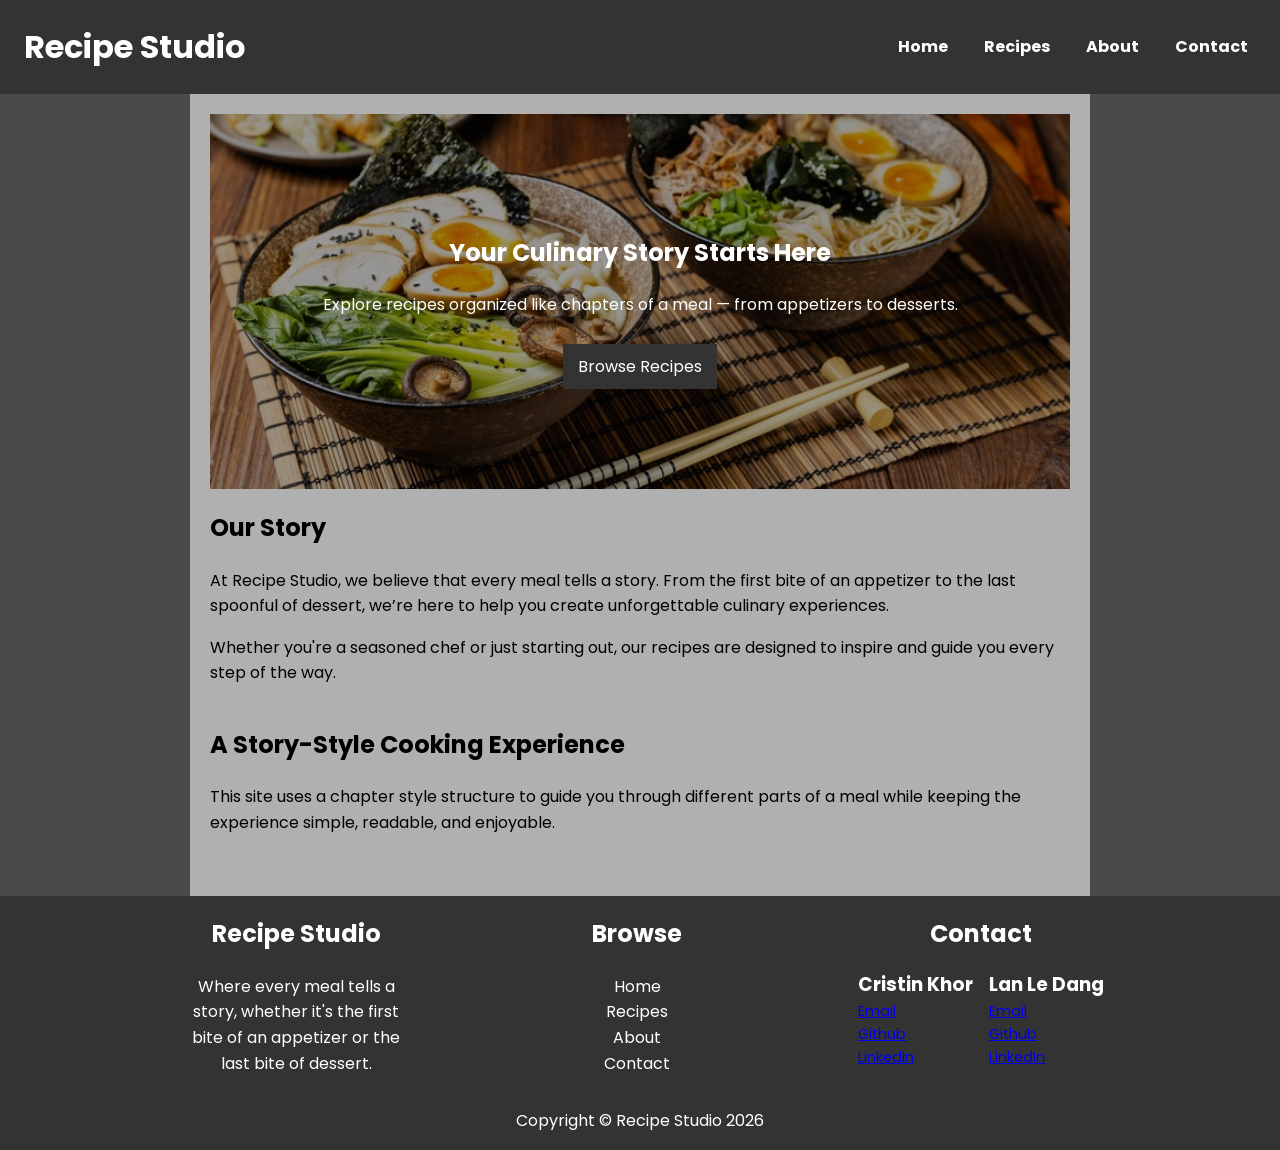
<file: index.html>
<!DOCTYPE html>
<html lang="en">
  <head>
    <meta charset="UTF-8" />
    <meta name="viewport" content="width=device-width, initial-scale=1.0" />
    <title>Recipe Studio</title>

    <link rel="stylesheet" href="css/styles.css" />
    <link rel="stylesheet" href="css/animations.css" />
    <link
      href="https://fonts.googleapis.com/css2?family=Poppins:wght@300;400;500;600;700&display=swap"
      rel="stylesheet"
    />
  </head>

  <body>
    <header>
      <h1>Recipe Studio</h1>

      <nav>
        <ul>
          <li><a href="index.html">Home</a></li>
          <li><a href="recipes.html">Recipes</a></li>
          <li><a href="about.html">About</a></li>
          <li><a href="contact.html">Contact</a></li>
        </ul>
      </nav>
    </header>

    <main>
      <!-- hero Section -->
      <section class="hero">
        <h2>Your Culinary Story Starts Here</h2>
        <p>
          Explore recipes organized like chapters of a meal — from appetizers to
          desserts.
        </p>
        <a class="button" href="recipes.html">Browse Recipes</a>
      </section>

      <!-- story Section -->
      <section class="story-section">
        <h2>Our Story</h2>
        <p>
          At Recipe Studio, we believe that every meal tells a story. From the
          first bite of an appetizer to the last spoonful of dessert, we’re here
          to help you create unforgettable culinary experiences.
        </p>
        <p>
          Whether you're a seasoned chef or just starting out, our recipes are
          designed to inspire and guide you every step of the way.
        </p>
      </section>

      <section class="story-section">
        <h2>A Story-Style Cooking Experience</h2>
        <p>
          This site uses a chapter style structure to guide you through
          different parts of a meal while keeping the experience simple,
          readable, and enjoyable.
        </p>
      </section>
    </main>

    <footer>
      <div id="footer-sections-wrapper">
        <section id="footer-description-section">
          <h2>Recipe Studio</h2>
          <p>
            Where every meal tells a story, whether it's the first bite of an
            appetizer or the last bite of dessert.
          </p>
        </section>

        <section id="footer-browse-section">
          <h2>Browse</h2>
          <ul>
            <li><a href="index.html">Home</a></li>
            <li><a href="recipes.html">Recipes</a></li>
            <li><a href="about.html">About</a></li>
            <li><a href="contact.html">Contact</a></li>
          </ul>
        </section>

        <div id="footer-mobile-view-upper-section-wrapper">
          <section id="footer-description-section-mobile-view">
            <h2>Recipe Studio</h2>
            <p>
              Where every meal tells a story, whether it's the first bite of an
              appetizer or the last bite of dessert.
            </p>
          </section>

          <section id="footer-browse-section-mobile-view">
            <h2>Browse</h2>
            <ul>
              <li><a href="index.html">Home</a></li>
              <li><a href="recipes.html">Recipes</a></li>
              <li><a href="about.html">About</a></li>
              <li><a href="contact.html">Contact</a></li>
            </ul>
          </section>
        </div>

        <section id="footer-contact-section">
          <h2>Contact</h2>

          <div class="contact-info-wrapper">
            <div class="member-contact-info">
              <h3>Cristin Khor</h3>
              <ul>
                <li>
                  <a href="mailto:khorcristin3@gmail.com">Email</a>
                </li>
                <li>
                  <a href="https://github.com/CristinKhor" target="_blank"
                    >Github</a
                  >
                </li>
                <li>
                  <a
                    href="https://www.linkedin.com/in/cristin-khor-254255178/"
                    target="_blank"
                    >LinkedIn</a
                  >
                </li>
              </ul>
            </div>

            <div class="member-contact-info">
              <h3>Lan Le Dang</h3>
              <ul>
                <li>
                  <a href="mailto:lanledang.office@gmail.com">Email</a>
                </li>
                <li>
                  <a href="https://github.com/LanLeDang" target="_blank"
                    >Github</a
                  >
                </li>
                <li>
                  <a
                    href="https://www.linkedin.com/in/lan-l-b2211235a"
                    target="_blank"
                    >LinkedIn</a
                  >
                </li>
              </ul>
            </div>
          </div>
        </section>
      </div>
      <p>Copyright © Recipe Studio 2026</p>
    </footer>
  </body>
</html>
</file>
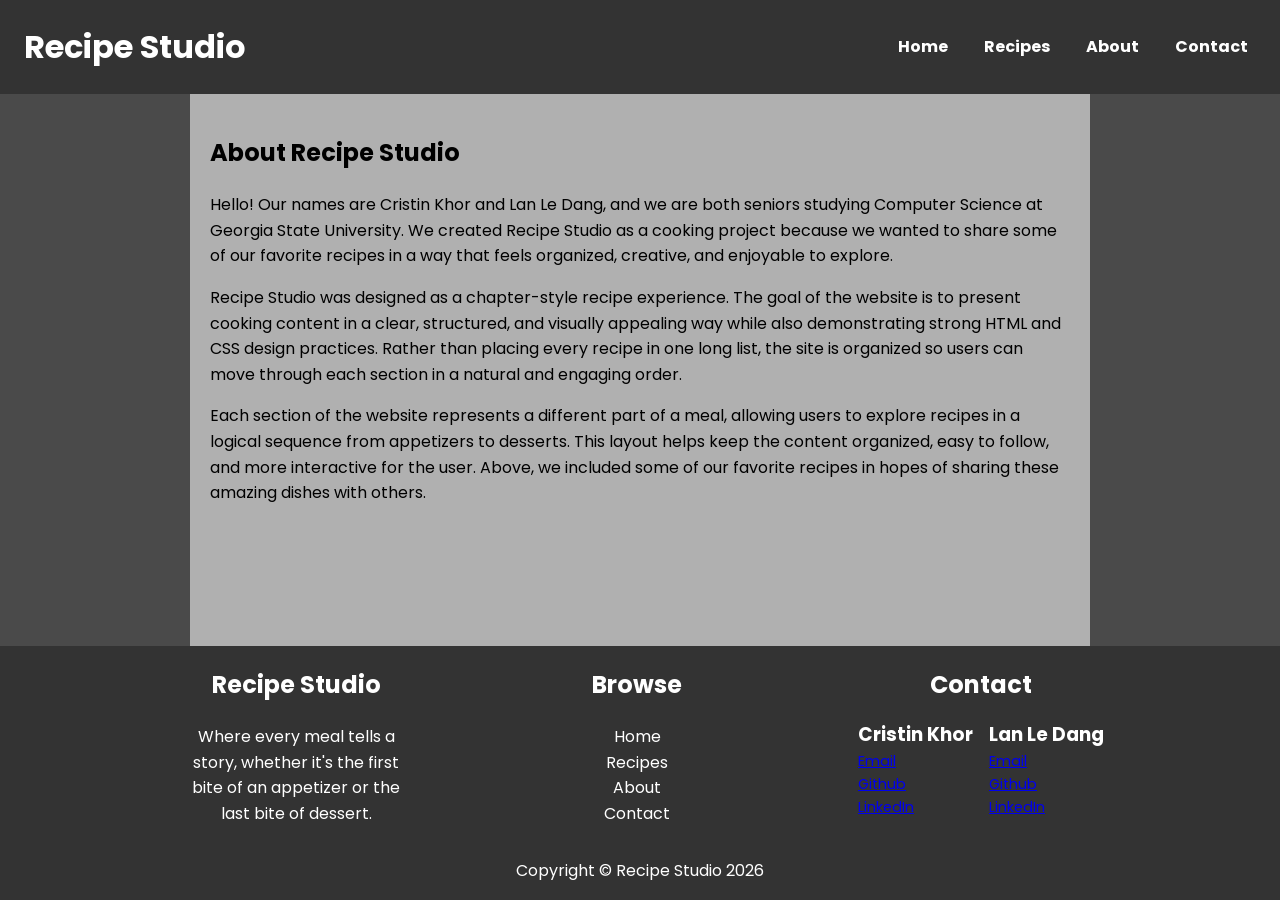
<file: about.html>
<!DOCTYPE html>
<html lang="en">
  <head>
    <meta charset="UTF-8" />
    <meta name="viewport" content="width=device-width, initial-scale=1.0" />
    <title>About | Recipe Studio</title>

    <link rel="stylesheet" href="css/styles.css" />
    <link rel="stylesheet" href="css/animations.css" />
    <link
      href="https://fonts.googleapis.com/css2?family=Poppins:wght@300;400;500;600;700&display=swap"
      rel="stylesheet"
    />
  </head>

  <body>
    <header>
      <h1>Recipe Studio</h1>

      <nav>
        <ul>
          <li><a href="index.html">Home</a></li>
          <li><a href="recipes.html">Recipes</a></li>
          <li><a href="about.html">About</a></li>
          <li><a href="contact.html">Contact</a></li>
        </ul>
      </nav>
    </header>

    <main>
      <section>
        <h2>About Recipe Studio</h2>

        <p>
          Hello! Our names are Cristin Khor and Lan Le Dang, and we are both
          seniors studying Computer Science at Georgia State University. We
          created Recipe Studio as a cooking project because we wanted to share
          some of our favorite recipes in a way that feels organized, creative,
          and enjoyable to explore.
        </p>

        <p>
          Recipe Studio was designed as a chapter-style recipe experience. The
          goal of the website is to present cooking content in a clear,
          structured, and visually appealing way while also demonstrating strong
          HTML and CSS design practices. Rather than placing every recipe in one
          long list, the site is organized so users can move through each
          section in a natural and engaging order.
        </p>

        <p>
          Each section of the website represents a different part of a meal,
          allowing users to explore recipes in a logical sequence from
          appetizers to desserts. This layout helps keep the content organized,
          easy to follow, and more interactive for the user. Above, we included
          some of our favorite recipes in hopes of sharing these amazing dishes
          with others.
        </p>
      </section>
    </main>

    <footer>
      <div id="footer-sections-wrapper">
        <section id="footer-description-section">
          <h2>Recipe Studio</h2>
          <p>
            Where every meal tells a story, whether it's the first bite of an
            appetizer or the last bite of dessert.
          </p>
        </section>

        <section id="footer-browse-section">
          <h2>Browse</h2>
          <ul>
            <li><a href="index.html">Home</a></li>
            <li><a href="recipes.html">Recipes</a></li>
            <li><a href="about.html">About</a></li>
            <li><a href="contact.html">Contact</a></li>
          </ul>
        </section>

        <div id="footer-mobile-view-upper-section-wrapper">
          <section id="footer-description-section-mobile-view">
            <h2>Recipe Studio</h2>
            <p>
              Where every meal tells a story, whether it's the first bite of an
              appetizer or the last bite of dessert.
            </p>
          </section>

          <section id="footer-browse-section-mobile-view">
            <h2>Browse</h2>
            <ul>
              <li><a href="index.html">Home</a></li>
              <li><a href="recipes.html">Recipes</a></li>
              <li><a href="about.html">About</a></li>
              <li><a href="contact.html">Contact</a></li>
            </ul>
          </section>
        </div>

        <section id="footer-contact-section">
          <h2>Contact</h2>

          <div class="contact-info-wrapper">
            <div class="member-contact-info">
              <h3>Cristin Khor</h3>
              <ul>
                <li>
                  <a href="mailto:khorcristin3@gmail.com">Email</a>
                </li>
                <li>
                  <a href="https://github.com/CristinKhor" target="_blank"
                    >Github</a
                  >
                </li>
                <li>
                  <a
                    href="https://www.linkedin.com/in/cristin-khor-254255178/"
                    target="_blank"
                    >LinkedIn</a
                  >
                </li>
              </ul>
            </div>

            <div class="member-contact-info">
              <h3>Lan Le Dang</h3>
              <ul>
                <li>
                  <a href="mailto:lanledang.office@gmail.com">Email</a>
                </li>
                <li>
                  <a href="https://github.com/LanLeDang" target="_blank"
                    >Github</a
                  >
                </li>
                <li>
                  <a
                    href="https://www.linkedin.com/in/lan-l-b2211235a"
                    target="_blank"
                    >LinkedIn</a
                  >
                </li>
              </ul>
            </div>
          </div>
        </section>
      </div>
      <p>Copyright © Recipe Studio 2026</p>
    </footer>
  </body>
</html>
</file>
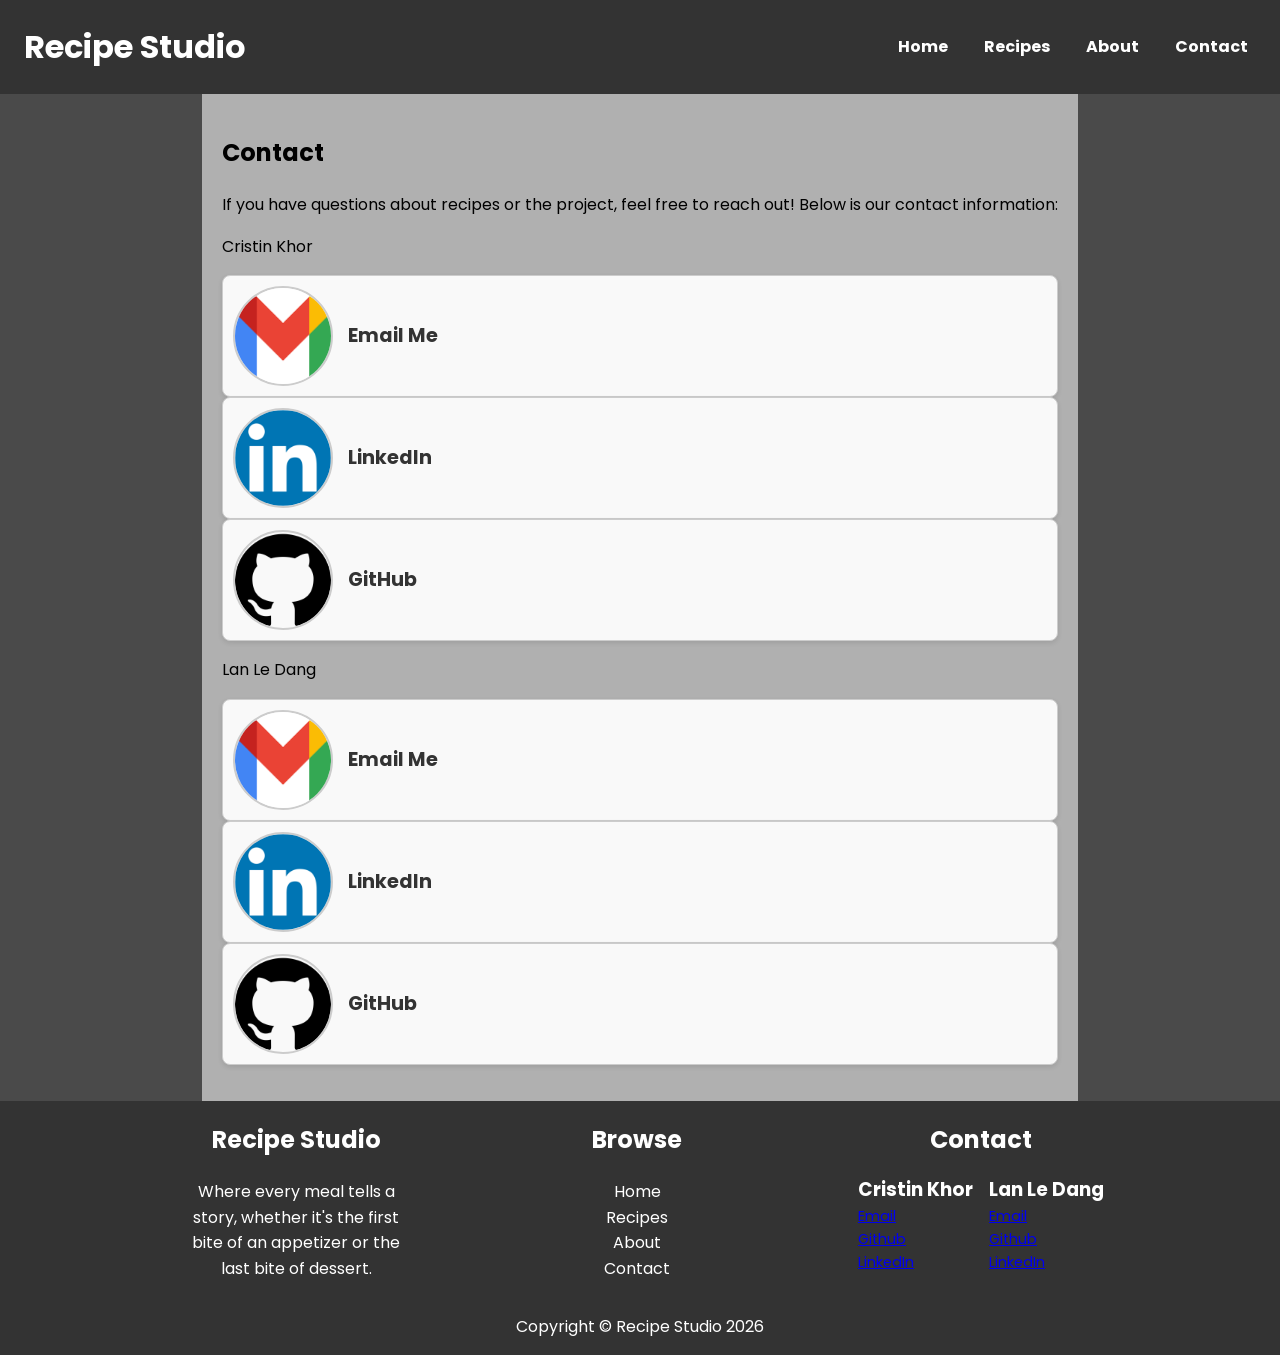
<file: contact.html>
<!DOCTYPE html>
<html lang="en">
  <head>
    <meta charset="UTF-8" />
    <meta name="viewport" content="width=device-width, initial-scale=1.0" />

    <title>Contact | Recipe Studio</title>

    <link rel="stylesheet" href="css/styles.css" />
    <link rel="stylesheet" href="css/animations.css" />
    <link
      href="https://fonts.googleapis.com/css2?family=Poppins:wght@300;400;500;600;700&display=swap"
      rel="stylesheet"
    />
  </head>

  <body>
    <header>
      <h1>Recipe Studio</h1>

      <nav>
        <ul>
          <li><a href="index.html">Home</a></li>
          <li><a href="recipes.html">Recipes</a></li>
          <li><a href="about.html">About</a></li>
          <li><a href="contact.html">Contact</a></li>
        </ul>
      </nav>
    </header>

    <main>
      <h2>Contact</h2>

      <p>
        If you have questions about recipes or the project, feel free to reach
        out! Below is our contact information:
      </p>

      <div id="contact-options">
        <p>Cristin Khor</p>
        <ul>
          <li>
            <div class="contact-options-card">
              <img
                src="./assets/gmaillogo.jpg"
                alt="gmail logo"
                height="100"
                width="100"
              />
              <a class="link" href="mailto:Khorcristin3@gmail.com">Email Me</a>
            </div>
          </li>

          <li>
            <div class="contact-options-card">
              <img
                src="./assets/linkedinlogo.jpg"
                alt="linkedin logo"
                height="100"
                width="100"
              />
              <a
                class="link"
                href="https://www.linkedin.com/in/cristin-khor-254255178/"
                target="_blank"
                >LinkedIn</a
              >
            </div>
          </li>

          <li>
            <div class="contact-options-card">
              <img
                src="./assets/githublogo.jpg"
                alt="github logo"
                height="100"
                width="100"
              />
              <a
                class="link"
                href="https://github.com/CristinKhor"
                target="_blank"
                >GitHub</a
              >
            </div>
          </li>
        </ul>

        <p>Lan Le Dang</p>
        <ul>
          <li>
            <div class="contact-options-card">
              <img
                src="./assets/gmaillogo.jpg"
                alt="gmail logo"
                height="100"
                width="100"
              />
              <a class="link" href="mailto:lanledang.office@gmail.com"
                >Email Me</a
              >
            </div>
          </li>

          <li>
            <div class="contact-options-card">
              <img
                src="./assets/linkedinlogo.jpg"
                alt="linkedin logo"
                height="100"
                width="100"
              />
              <a
                class="link"
                href="https://www.linkedin.com/in/lan-l-b2211235a/"
                target="_blank"
                >LinkedIn</a
              >
            </div>
          </li>

          <li>
            <div class="contact-options-card">
              <img
                src="./assets/githublogo.jpg"
                alt="github logo"
                height="100"
                width="100"
              />
              <a
                class="link"
                href="https://github.com/LanLeDang"
                target="_blank"
                >GitHub</a
              >
            </div>
          </li>
        </ul>
      </div>
    </main>

    <footer>
      <div id="footer-sections-wrapper">
        <section id="footer-description-section">
          <h2>Recipe Studio</h2>
          <p>
            Where every meal tells a story, whether it's the first bite of an
            appetizer or the last bite of dessert.
          </p>
        </section>

        <section id="footer-browse-section">
          <h2>Browse</h2>
          <ul>
            <li><a href="index.html">Home</a></li>
            <li><a href="recipes.html">Recipes</a></li>
            <li><a href="about.html">About</a></li>
            <li><a href="contact.html">Contact</a></li>
          </ul>
        </section>

        <div id="footer-mobile-view-upper-section-wrapper">
          <section id="footer-description-section-mobile-view">
            <h2>Recipe Studio</h2>
            <p>
              Where every meal tells a story, whether it's the first bite of an
              appetizer or the last bite of dessert.
            </p>
          </section>

          <section id="footer-browse-section-mobile-view">
            <h2>Browse</h2>
            <ul>
              <li><a href="index.html">Home</a></li>
              <li><a href="recipes.html">Recipes</a></li>
              <li><a href="about.html">About</a></li>
              <li><a href="contact.html">Contact</a></li>
            </ul>
          </section>
        </div>

        <section id="footer-contact-section">
          <h2>Contact</h2>

          <div class="contact-info-wrapper">
            <div class="member-contact-info">
              <h3>Cristin Khor</h3>
              <ul>
                <li>
                  <a href="mailto:khorcristin3@gmail.com">Email</a>
                </li>
                <li>
                  <a href="https://github.com/CristinKhor" target="_blank"
                    >Github</a
                  >
                </li>
                <li>
                  <a
                    href="https://www.linkedin.com/in/cristin-khor-254255178/"
                    target="_blank"
                    >LinkedIn</a
                  >
                </li>
              </ul>
            </div>

            <div class="member-contact-info">
              <h3>Lan Le Dang</h3>
              <ul>
                <li>
                  <a href="mailto:lanledang.office@gmail.com">Email</a>
                </li>
                <li>
                  <a href="https://github.com/LanLeDang" target="_blank"
                    >Github</a
                  >
                </li>
                <li>
                  <a
                    href="https://www.linkedin.com/in/lan-l-b2211235a"
                    target="_blank"
                    >LinkedIn</a
                  >
                </li>
              </ul>
            </div>
          </div>
        </section>
      </div>
      <p>Copyright © Recipe Studio 2026</p>
    </footer>
  </body>
</html>
</file>
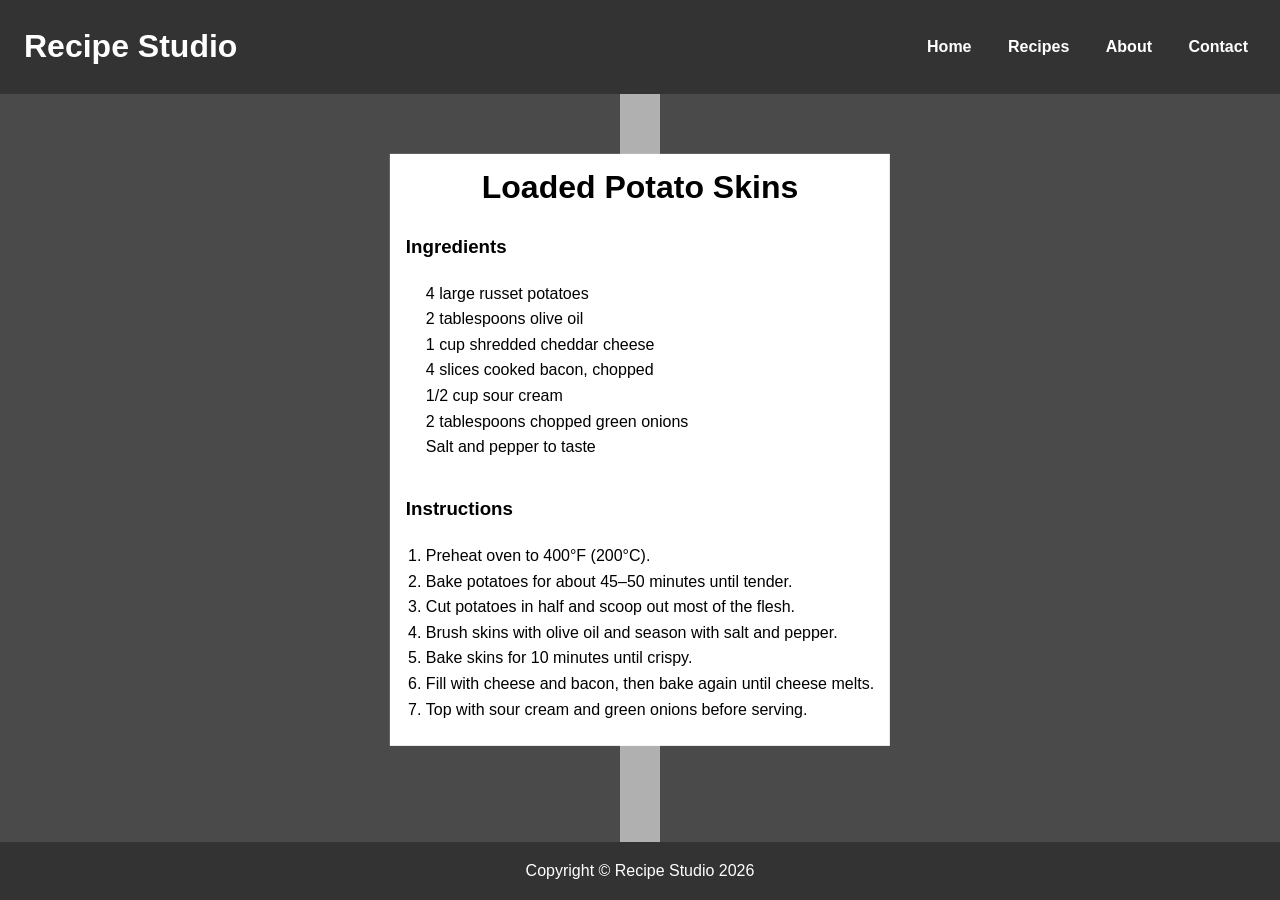
<file: recipe-detail.html>
<!DOCTYPE html>
<html lang="en">
<head>
    <meta charset="UTF-8">
    <meta name="viewport" content="width=device-width, initial-scale=1.0">
    <title>Recipe | Recipe Studio</title>

    <link rel="stylesheet" href="css/styles.css">
    <link rel="stylesheet" href="css/animations.css">
</head>

<body>

<header>
    <h1>Recipe Studio</h1>

    <nav>
        <ul>
            <li><a href="index.html">Home</a></li>
            <li><a href="recipes.html">Recipes</a></li>
            <li><a href="about.html">About</a></li>
            <li><a href="contact.html">Contact</a></li>
        </ul>
    </nav>
</header>

<main>

<article class="recipe">

<h2>Loaded Potato Skins</h2>

<section class="ingredients">

<h3>Ingredients</h3>

<ul>
<li>4 large russet potatoes</li>
<li>2 tablespoons olive oil</li>
<li>1 cup shredded cheddar cheese</li>
<li>4 slices cooked bacon, chopped</li>
<li>1/2 cup sour cream</li>
<li>2 tablespoons chopped green onions</li>
<li>Salt and pepper to taste</li>
</ul>

</section>

<section class="instructions">

<h3>Instructions</h3>

<ol>
<li>Preheat oven to 400°F (200°C).</li>
<li>Bake potatoes for about 45–50 minutes until tender.</li>
<li>Cut potatoes in half and scoop out most of the flesh.</li>
<li>Brush skins with olive oil and season with salt and pepper.</li>
<li>Bake skins for 10 minutes until crispy.</li>
<li>Fill with cheese and bacon, then bake again until cheese melts.</li>
<li>Top with sour cream and green onions before serving.</li>
</ol>

</section>

</article>


</main>

<footer>
    <p>Copyright © Recipe Studio 2026</p>
</footer>

</body>
</html>
</file>
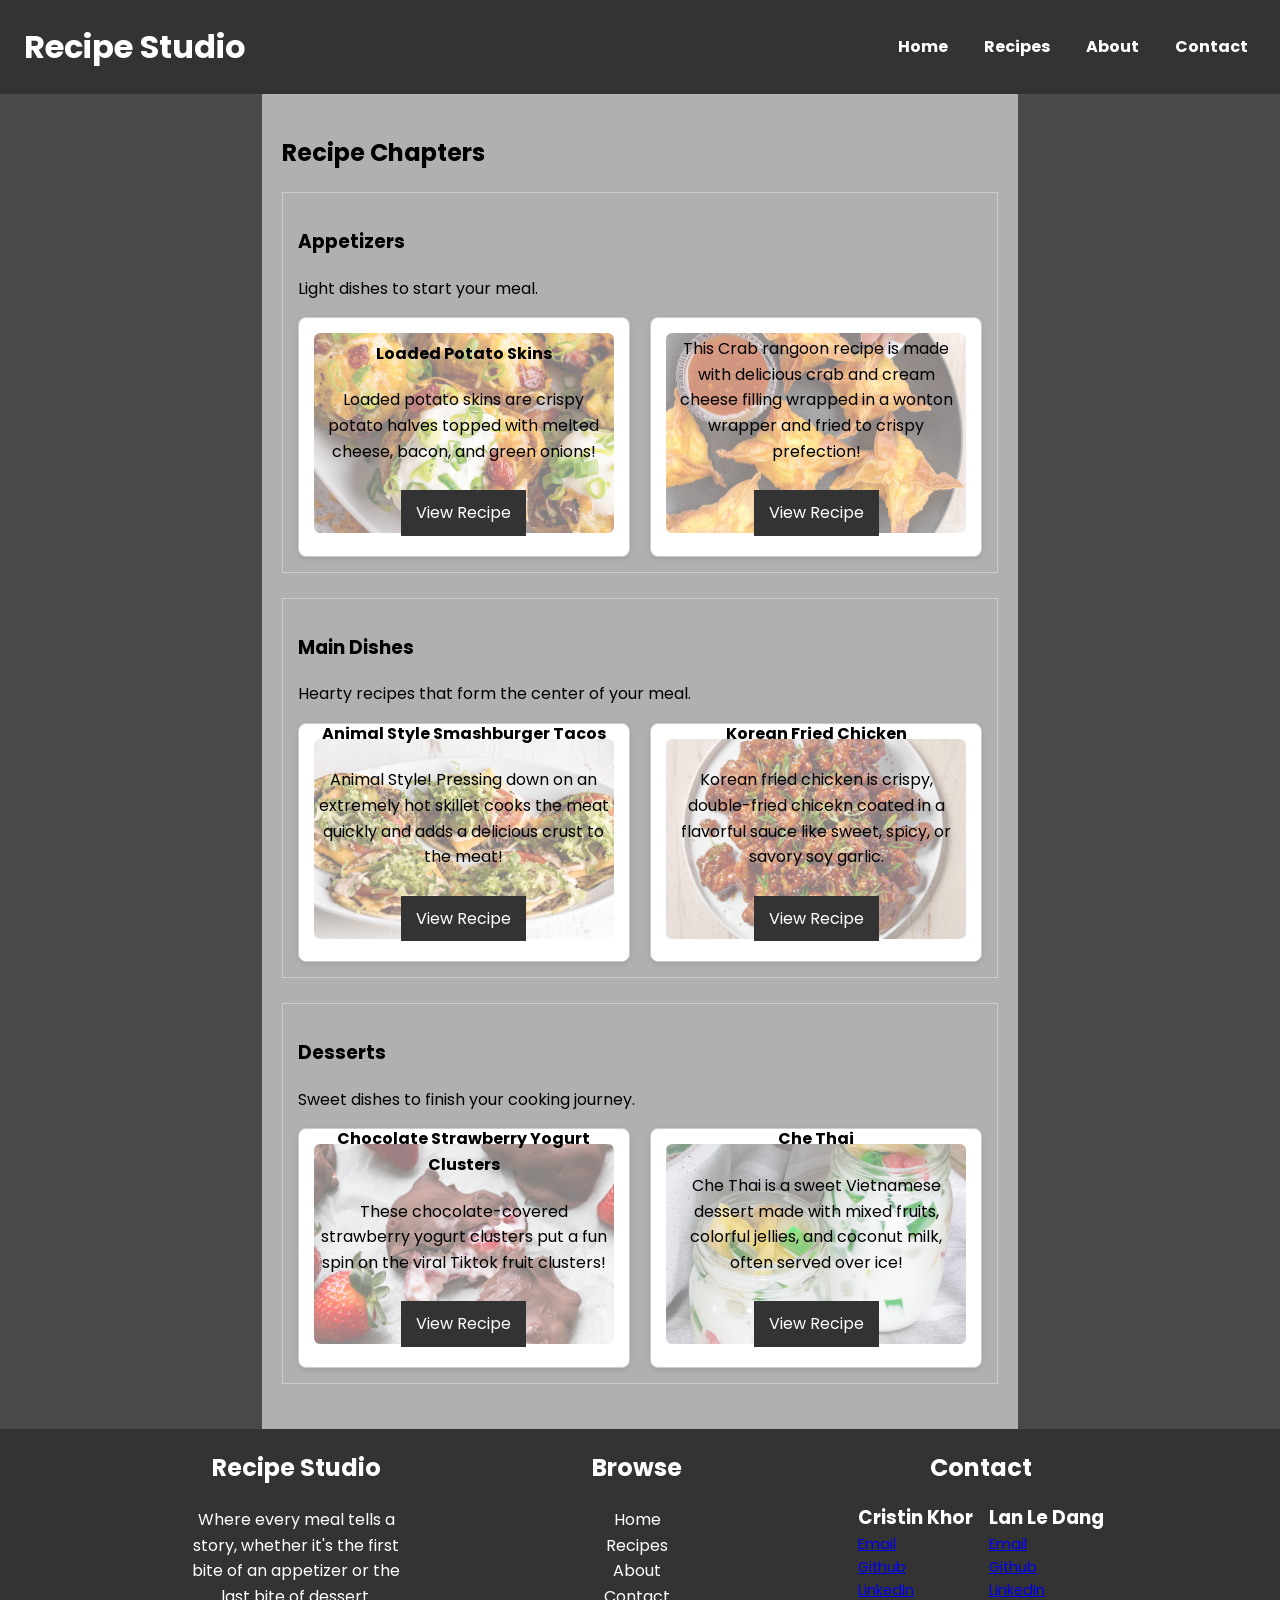
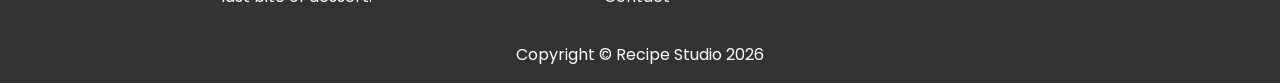
<file: recipes.html>
<!DOCTYPE html>
<html lang="en">
  <head>
    <meta charset="UTF-8" />
    <meta name="viewport" content="width=device-width, initial-scale=1.0" />
    <title>Recipes | Recipe Studio</title>

    <link rel="stylesheet" href="css/styles.css" />
    <link rel="stylesheet" href="css/animations.css" />
    <link
      href="https://fonts.googleapis.com/css2?family=Poppins:wght@300;400;500;600;700&display=swap"
      rel="stylesheet"
    />
  </head>

  <body>
    <header>
      <h1>Recipe Studio</h1>

      <nav>
        <ul>
          <li><a href="index.html">Home</a></li>
          <li><a href="recipes.html">Recipes</a></li>
          <li><a href="about.html">About</a></li>
          <li><a href="contact.html">Contact</a></li>
        </ul>
      </nav>
    </header>

    <main>
      <h2>Recipe Chapters</h2>

      <section class="recipe-category">
        <h3>Appetizers</h3>
        <p>Light dishes to start your meal.</p>

        <div class="recipe-grid">
          <div class="recipe-card">
            <img src="assets/loadedpotatoskins.jpg" alt="Loaded Potato Skins" />

            <div class="recipe-content">
              <h4>Loaded Potato Skins</h4>

              <p>
                Loaded potato skins are crispy potato halves topped with melted
                cheese, bacon, and green onions!
              </p>

              <a class="button" href="#loaded-baked-potato-popup"
                >View Recipe</a
              >
            </div>
          </div>

          <div class="recipe-card">
            <img src="assets/crabrangoons.jpeg" alt="Crab Rangoons" />

            <div class="recipe-content">
              <h4>Crab Rangoons</h4>

              <p>
                This Crab rangoon recipe is made with delicious crab and cream
                cheese filling wrapped in a wonton wrapper and fried to crispy
                prefection!
              </p>

              <a class="button" href="#crab-rangoons-popup">View Recipe</a>
            </div>
          </div>
        </div>
      </section>

      <section class="recipe-category">
        <h3>Main Dishes</h3>
        <p>Hearty recipes that form the center of your meal.</p>

        <div class="recipe-grid">
          <div class="recipe-card">
            <img
              src="assets/smashburgertacos.jpg"
              alt="Animal Style Smashburger Tacos"
            />

            <div class="recipe-content">
              <h4>Animal Style Smashburger Tacos</h4>

              <p>
                Animal Style! Pressing down on an extremely hot skillet cooks
                the meat quickly and adds a delicious crust to the meat!
              </p>

              <a class="button" href="#smash-burger-popup">View Recipe</a>
            </div>
          </div>

          <div class="recipe-card">
            <img
              src="assets/koreanfriedchicken.jpg"
              alt="Korean Friend Chicken"
            />

            <div class="recipe-content">
              <h4>Korean Fried Chicken</h4>

              <p>
                Korean fried chicken is crispy, double-fried chicekn coated in a
                flavorful sauce like sweet, spicy, or savory soy garlic.
              </p>

              <a class="button" href="#korean-fried-chicken-popup"
                >View Recipe</a
              >
            </div>
          </div>
        </div>
      </section>

      <section class="recipe-category">
        <h3>Desserts</h3>
        <p>Sweet dishes to finish your cooking journey.</p>

        <div class="recipe-grid">
          <div class="recipe-card">
            <img
              src="assets/yogurtclusters.jpg"
              alt="Chocolate Strawberry Yogurt Clusters"
            />
            <div class="recipe-content">
              <h4>Chocolate Strawberry Yogurt Clusters</h4>
              <p>
                These chocolate-covered strawberry yogurt clusters put a fun
                spin on the viral Tiktok fruit clusters!
              </p>
              <a class="button" href="#strawberry-yogurt-clusters-popup"
                >View Recipe</a
              >
            </div>
          </div>

          <div class="recipe-card">
            <img src="assets/chethai.jpg" alt="Vietnamese Che Thai" />
            <div class="recipe-content">
              <h4>Che Thai</h4>
              <p>
                Che Thai is a sweet Vietnamese dessert made with mixed fruits,
                colorful jellies, and coconut milk, often served over ice!
              </p>
              <a class="button" href="#che-thai-popup">View Recipe</a>
            </div>
          </div>
        </div>
      </section>
    </main>

    <footer>
      <div id="footer-sections-wrapper">
        <section id="footer-description-section">
          <h2>Recipe Studio</h2>
          <p>
            Where every meal tells a story, whether it's the first bite of an
            appetizer or the last bite of dessert.
          </p>
        </section>

        <section id="footer-browse-section">
          <h2>Browse</h2>
          <ul>
            <li><a href="index.html">Home</a></li>
            <li><a href="recipes.html">Recipes</a></li>
            <li><a href="about.html">About</a></li>
            <li><a href="contact.html">Contact</a></li>
          </ul>
        </section>

        <div id="footer-mobile-view-upper-section-wrapper">
          <section id="footer-description-section-mobile-view">
            <h2>Recipe Studio</h2>
            <p>
              Where every meal tells a story, whether it's the first bite of an
              appetizer or the last bite of dessert.
            </p>
          </section>

          <section id="footer-browse-section-mobile-view">
            <h2>Browse</h2>
            <ul>
              <li><a href="index.html">Home</a></li>
              <li><a href="recipes.html">Recipes</a></li>
              <li><a href="about.html">About</a></li>
              <li><a href="contact.html">Contact</a></li>
            </ul>
          </section>
        </div>

        <section id="footer-contact-section">
          <h2>Contact</h2>

          <div class="contact-info-wrapper">
            <div class="member-contact-info">
              <h3>Cristin Khor</h3>
              <ul>
                <li>
                  <a href="mailto:khorcristin3@gmail.com">Email</a>
                </li>
                <li>
                  <a href="https://github.com/CristinKhor" target="_blank"
                    >Github</a
                  >
                </li>
                <li>
                  <a
                    href="https://www.linkedin.com/in/cristin-khor-254255178/"
                    target="_blank"
                    >LinkedIn</a
                  >
                </li>
              </ul>
            </div>

            <div class="member-contact-info">
              <h3>Lan Le Dang</h3>
              <ul>
                <li>
                  <a href="mailto:lanledang.office@gmail.com">Email</a>
                </li>
                <li>
                  <a href="https://github.com/LanLeDang" target="_blank"
                    >Github</a
                  >
                </li>
                <li>
                  <a
                    href="https://www.linkedin.com/in/lan-l-b2211235a"
                    target="_blank"
                    >LinkedIn</a
                  >
                </li>
              </ul>
            </div>
          </div>
        </section>
      </div>
      <p>Copyright © Recipe Studio 2026</p>
    </footer>

    <div id="loaded-baked-potato-popup" class="recipe-popup">
      <article class="recipe">
        <a href="#">
          <img
            class="close-window-icon"
            src="./assets/close_arrow_icon.svg"
            alt="Close Arrow Icon"
          />
        </a>

        <h2>Loaded Potato Skins</h2>

        <section class="ingredients">
          <h3>Ingredients</h3>

          <ul>
            <li>4 large russet potatoes</li>
            <li>2 tablespoons olive oil</li>
            <li>1 cup shredded cheddar cheese</li>
            <li>4 slices cooked bacon, chopped</li>
            <li>1/2 cup sour cream</li>
            <li>2 tablespoons chopped green onions</li>
            <li>Salt and pepper to taste</li>
          </ul>
        </section>

        <section class="instructions">
          <h3>Instructions</h3>

          <ol>
            <li>Preheat oven to 400°F (200°C).</li>
            <li>Bake potatoes for about 45–50 minutes until tender.</li>
            <li>Cut potatoes in half and scoop out most of the flesh.</li>
            <li>Brush skins with olive oil and season with salt and pepper.</li>
            <li>Bake skins for 10 minutes until crispy.</li>
            <li>
              Fill with cheese and bacon, then bake again until cheese melts.
            </li>
            <li>Top with sour cream and green onions before serving.</li>
          </ol>
        </section>
      </article>
      <div class="recipe-popup-overlay"></div>
    </div>

    <div id="crab-rangoons-popup" class="recipe-popup">
      <article class="recipe">
        <a href="#">
          <img
            class="close-window-icon"
            src="./assets/close_arrow_icon.svg"
            alt="Close Arrow Icon"
          />
        </a>

        <h2>Crab Rangoons</h2>

        <section class="ingredients">
          <h3>Ingredients</h3>

          <ul>
            <li>15 square wonton wrappers</li>
            <li>1 cup (8 oz) cream cheese</li>
            <li>1/2 cup (4 oz) imitation crab, shredded and chopped</li>
            <li>1/2 teaspoon garlic powder</li>
            <li>1 teaspoon soy sauce</li>
            <li>1 green onion, sliced</li>
            <li>Neutral oil, for frying</li>
            <li>Sweet chili sauce, for serving</li>
          </ul>
        </section>

        <section class="instructions">
          <h3>Instructions</h3>

          <ol>
            <li>
              In a bowl, mix together the cream cheese, imitation crab, garlic
              powder, soy sauce, and green onion. Taste and adjust if needed.
            </li>
            <li>
              Wet the edges of a wonton wrapper with water. Place a small
              spoonful of filling in the center, then fold all four corners
              together and pinch to seal. Repeat with the remaining wrappers,
              keeping both the wrappers and folded rangoons covered with a damp
              towel so they do not dry out.
            </li>
            <li>
              Heat neutral oil in a pot or fryer to 350°F. Fry the crab rangoons
              in batches for about 3 to 4 minutes, or until golden and crispy.
              Do not overcrowd the pot.
            </li>
            <li>
              Remove the rangoons and place them on a paper towel-lined plate to
              drain excess oil.
            </li>
            <li>Serve hot with sweet chili sauce.</li>
          </ol>
        </section>
      </article>
      <div class="recipe-popup-overlay"></div>
    </div>

    <div id="smash-burger-popup" class="recipe-popup">
      <article class="recipe">
        <a href="#">
          <img
            class="close-window-icon"
            src="./assets/close_arrow_icon.svg"
            alt="Close Arrow Icon"
          />
        </a>

        <h2>Animal Style Smashburger Tacos</h2>

        <section class="ingredients">
          <h3>Ingredients</h3>

          <ul>
            <li>1/3 cup mayonnaise</li>
            <li>3 tablespoons ketchup</li>
            <li>2 tablespoons sweet pickle relish</li>
            <li>2 tablespoons minced red onion</li>
            <li>1 tablespoon white vinegar</li>
            <li>2 tablespoons chopped green onions</li>
            <li>1/2 teaspoon granulated sugar</li>
            <li>8 small flour tortillas</li>
            <li>3/4 pound 80/20 ground beef</li>
            <li>1 tablespoon yellow mustard</li>
            <li>Kosher salt</li>
            <li>Freshly ground black pepper</li>
            <li>8 slices American cheese</li>
            <li>1 medium yellow onion, diced</li>
            <li>Sliced dill pickles</li>
            <li>1 small Campari tomato, thinly sliced</li>
            <li>1 romaine heart, finely shredded</li>
          </ul>
        </section>

        <section class="instructions">
          <h3>Instructions</h3>

          <ol>
            <li>
              Make the spread by whisking together the mayonnaise, ketchup,
              pickle relish, red onion, white vinegar, and sugar in a small
              bowl. Cover and refrigerate until ready to use.
            </li>
            <li>
              Press the ground beef thinly onto each tortilla, spreading it all
              the way to the edges. Spread a little yellow mustard on top of the
              beef, then season with salt and pepper.
            </li>
            <li>
              Heat a large cast-iron skillet over high heat. Place the tortillas
              meat-side down into the hot pan and firmly press so the beef cooks
              flat against the skillet.
            </li>
            <li>
              Cook for about 1 minute, then scrape and flip the tortilla briefly
              to warm the other side. Remove and immediately place a slice of
              American cheese on top. Repeat with the remaining tacos.
            </li>
            <li>
              Add the diced onion to the skillet and cook in the rendered beef
              fat until soft and lightly browned, about 8 minutes.
            </li>
            <li>
              Assemble each taco with a spoonful of spread, grilled onions,
              pickles, tomato, and shredded lettuce. Serve hot.
            </li>
          </ol>
        </section>
      </article>
      <div class="recipe-popup-overlay"></div>
    </div>

    <div id="korean-fried-chicken-popup" class="recipe-popup">
      <article class="recipe">
        <a href="#">
          <img
            class="close-window-icon"
            src="./assets/close_arrow_icon.svg"
            alt="Close Arrow Icon"
          />
        </a>

        <h2>Korean Fried Chicken</h2>

        <section class="ingredients">
          <h3>Ingredients</h3>

          <ul>
            <li>Boneless chicken thighs</li>
            <li>Cornstarch</li>
            <li>Neutral oil, for frying</li>
            <li>Dry sherry, white wine, or rice vinegar</li>
            <li>Soy sauce</li>
            <li>Garlic</li>
            <li>Salt</li>
            <li>Onion powder</li>
            <li>Black Pepper</li>
            <li>Garlic powder</li>
            <li>Curry powder</li>
            <li>Baking powder</li>
            <li>Cold water</li>
          </ul>
        </section>

        <section class="instructions">
          <h3>Instructions</h3>

          <ol>
            <li>
              In a large bowl, mix the marinade ingredients together, then add
              the chicken and toss well to coat. Let it marinate briefly, or
              longer in the fridge for more flavor.
            </li>
            <li>
              In another bowl, whisk together the batter ingredients until thick
              but still pourable.
            </li>
            <li>
              Add the marinated chicken to the batter and coat each piece
              evenly.
            </li>
            <li>
              Heat oil in a deep skillet, wok, or heavy pot to about 350°F.
            </li>
            <li>
              Carefully lower the chicken into the hot oil in small batches and
              fry until golden brown and crisp, turning as needed. The Kitchn
              snippet indicates about 8 minutes for pieces in hot oil; the
              similar full recipe source gives longer times depending on cut
              size.
            </li>
            <li>
              Transfer the fried chicken to a wire rack or paper towel-lined
              tray to drain excess oil.
            </li>
            <li>Serve hot.</li>
          </ol>
        </section>
      </article>
      <div class="recipe-popup-overlay"></div>
    </div>

    <div id="strawberry-yogurt-clusters-popup" class="recipe-popup">
      <article class="recipe">
        <h2>Chocolate-Covered Strawberry Yogurt Clusters</h2>

        <section class="ingredients">
          <a href="#">
            <img
              class="close-window-icon"
              src="./assets/close_arrow_icon.svg"
              alt="Close Arrow Icon"
            />
          </a>

          <h3>Ingredients</h3>

          <ul>
            <li>1 cup strawberries, diced</li>
            <li>1/2 cup plain Greek yogurt</li>
            <li>1 teaspoon vanilla extract</li>
            <li>1 cup semisweet chocolate chips</li>
            <li>2 teaspoons coconut oil</li>
          </ul>
        </section>

        <section class="instructions">
          <h3>Instructions</h3>

          <ol>
            <li>Line a large baking sheet or tray with parchment paper.</li>
            <li>
              Add the diced strawberries to a large bowl. Mix in the Greek
              yogurt and vanilla extract until the strawberries are well coated.
            </li>
            <li>
              Scoop the mixture onto the lined baking sheet, using about 2
              tablespoons for each cluster. Leave space between each one. You
              should get about 8 clusters.
            </li>
            <li>
              Place the tray in the freezer for 30 to 45 minutes, until the
              clusters are firm.
            </li>
            <li>
              Near the end of the freezing time, add the chocolate chips and
              coconut oil to a small bowl. Microwave in 30-second intervals,
              stirring between each, until smooth.
            </li>
            <li>
              Remove the clusters from the freezer. Using a spoon, quickly dip
              or coat each cluster in the melted chocolate, then place it back
              on the baking sheet.
            </li>
            <li>
              Let the clusters sit for a few minutes until the chocolate
              hardens, then serve.
            </li>
          </ol>
        </section>
      </article>
      <div class="recipe-popup-overlay"></div>
    </div>

    <div id="che-thai-popup" class="recipe-popup">
      <article class="recipe">
        <a href="#">
          <img
            class="close-window-icon"
            src="./assets/close_arrow_icon.svg"
            alt="Close Arrow Icon"
          />
        </a>

        <h2>Che Thai</h2>

        <section class="ingredients">
          <h3>Ingredients</h3>

          <ul>
            <li>1 can water chestnuts, cut into small cubes</li>
            <li>2–3 drops red food coloring</li>
            <li>2 cups tapioca starch</li>
            <li>2 1/2 cups half-and-half</li>
            <li>1/2 to 3/4 cup sweetened condensed milk</li>
            <li>1 can lychee or longan</li>
            <li>1 can rambutan</li>
            <li>1 can coconut jelly</li>
            <li>1 can aiyu jelly, cut into cubes</li>
            <li>1 can toddy palm seed and jackfruit</li>
          </ul>
        </section>

        <section class="instructions">
          <h3>Instructions</h3>

          <ol>
            <li>
              Place the cubed water chestnuts in a bowl with the red food
              coloring and toss until evenly coated. Let them sit for 5 to 10
              minutes.
            </li>
            <li>
              Add the tapioca starch to a large bowl, then toss the colored
              water chestnuts in the starch until fully coated. Shake off the
              excess starch.
            </li>
            <li>
              Bring a pot of water to a boil. Add the coated chestnuts and boil
              until they float, about 1 to 2 minutes. Transfer them to an ice
              bath and set aside.
            </li>
            <li>
              In a large bowl or pitcher, whisk together the half-and-half and
              sweetened condensed milk until smooth. Chill until ready to use.
            </li>
            <li>
              Drain all the canned fruits and jellies. Cut any larger pieces,
              like the aiyu jelly or jackfruit, into smaller pieces if needed.
            </li>
            <li>
              In serving bowls or cups, add the red rubies and your choice of
              fruits and jellies. Pour the sweet milk mixture over the top.
            </li>
            <li>
              Add crushed ice if desired, then serve immediately or chill for 1
              to 2 hours before serving.
            </li>
          </ol>
        </section>
      </article>
      <div class="recipe-popup-overlay"></div>
    </div>
  </body>
</html>
</file>
<file: css/styles.css>
/* Use border-box so padding and borders don't increase element width */
* {
  box-sizing: border-box;
}

/* body takes up the full height of the viewport */
html,
body {
  height: 100%;
  margin: 0;
  display: flex;
  flex-direction: column;
  position: relative;
}

body {
  font-family: "Poppins", sans-serif;
  background: #4a4a4a;
  line-height: 1.6;
}

form {
  display: flex;
  flex-direction: column;
  max-width: 400px;
}

input,
textarea {
  margin-bottom: 10px;
  padding: 8px;
}

/* header styles */

header {
  display: flex;
  justify-content: space-between;
  align-items: center;
  background: #333;
  color: white;
  padding: 0 1rem;
  text-align: center;
}

header h1 {
  margin-left: 0.5rem;
}

/* nav styles */
nav ul {
  list-style: none;
  padding: 0;
}

nav li {
  display: inline-block;
  margin: 0;
}

nav a {
  color: white;
  text-decoration: none;
  font-weight: bold;
  padding: 1rem;
  border-radius: 0.5rem;
  transition: color 0.25s ease, background-color 0.25s ease;
}

nav a:hover {
  background-color: white;
  color: #333;
}

main {
  max-width: 900px;
  flex: 1;
  margin: auto;
  padding: 20px;
  background: #b0b0b0;
}

.story-section {
  margin-bottom: 40px;
}

/* css grid to group & align cards together */

.recipe-grid {
  display: grid;
  grid-template-columns: repeat(2, minmax(250px, 1fr));
  gap: 20px;
}

.recipe-card {
  background: #fff;
  border: 1px solid #ccc;
  border-radius: 8px;
  padding: 15px;
  box-shadow: 0 2px 5px rgba(0, 0, 0, 0.1);
  text-align: center;

  position: relative;
  overflow: hidden;
}

/* 
   image automatically scales to the card size while keeping its aspect ratio.
   object-fit ensures the image fills the container without stretching.
*/
.recipe-card img {
  width: 100%;
  height: 200px;
  object-fit: cover;
  border-radius: 6px;
  opacity: 1;
}

/* reusable css class for content overlay on images, used in recipe cards and story sections */
.recipe-content {
  position: absolute;
  bottom: 10px;
  left: 10px;
  right: 10px;
  background: rgba(255, 255, 255, 0.5);
  padding: 10px;
  border-radius: 6px;
}

.recipe-category {
  /* display: flex; */
  margin-bottom: 25px;
  padding: 15px;
  border: 1px solid #ccc;
}

.recipe {
  max-width: 700px !important;
}

.ingredients ul {
  padding-left: 20px;
}

.instructions ol {
  padding-left: 20px;
}

.button {
  display: inline-block;
  padding: 10px 15px;
  background: #333;
  color: white;
  text-decoration: none;
  margin-top: 10px;
}

/* footer styles */

footer {
  background: #333;
  color: white;
  text-align: center;
}

footer ul {
  list-style: none;
  padding: 0;
}

#footer-mobile-view-upper-section-wrapper {
  display: none;
}

#footer-sections-wrapper {
  display: flex;
  justify-content: space-evenly;
}

#footer-description-section p {
  max-width: 15rem;
}

#footer-browse-section a {
  color: white;
  text-decoration: none;
}

#footer-browse-section a:hover {
  text-decoration: underline;
}

#footer-contact-section {
  display: flex;
  flex-direction: column;
  row-gap: 0;
}

.contact-info-wrapper {
  display: flex;
  column-gap: 1rem;
}

#footer-contact-section h2 {
  margin-bottom: 1rem;
}

#footer-contact-section ul,
.member-contact-info {
  display: flex;
  flex-direction: column;
  align-items: start;
}

.member-contact-info {
  margin: 0;
  margin-bottom: 1rem;
}

.member-contact-info h3 {
  margin: 0;
}

.member-contact-info ul {
  margin: 0;
}

.member-contact-info li {
  font-size: 0.9rem;
}

/* ---------------------------------------------------------------- */

/*  creates a large visual banner on the homepage, background image gives the
     site a more professional food-blog style look. */

.hero {
  background-image: url("../assets/herosection.jpg");
  background-size: cover;
  background-position: center;
  color: white;
  text-align: center;
  padding: 100px 20px;
}

/* dark overlay to make text readable on top of image */

.hero::before {
  content: "";
  position: absolute;
  top: 0;
  left: 0;
  right: 0;
  bottom: 0;
  background: rgba(0, 0, 0, 0.4);
}

.hero {
  position: relative;
}

.hero h2,
.hero p,
.hero .button {
  position: relative;
}

/* Recipe Popup Styles */
.recipe-popup {
  display: none;
  position: fixed;
  width: 100%;
  height: 100%;
  z-index: 2;
}

.recipe-popup:target {
  display: flex;
}

.recipe {
  display: flex;
  flex-direction: column;

  position: fixed;
  top: 50%;
  left: 50%;
  transform: translate(-50%, -50%);

  padding: 0.5rem 1rem;
  z-index: 2;
  background-color: white;

  max-height: 95vh;
  overflow-y: scroll;
}

.recipe h2 {
  align-self: center;
  font-size: 2rem;
  margin: 0;
}

.close-window-icon {
  position: absolute;
  top: 1%;
  right: 1%;
  height: 2rem;
  width: auto;
}

.close-window-icon:hover {
  background-color: black;
  cursor: pointer;
}

.recipe-popup-overlay {
  position: fixed;
  height: 100vh;
  width: 100vw;
  inset: 0;
  background-color: rgba(0, 0, 0, 0.757);
  z-index: -1;
}

/* Media Queries */
@media (max-width: 480px) {
  /* Mobile Header Styles */
  header {
    align-items: center;
  }

  header nav {
    width: 100%;
  }

  header h1 {
    display: none;
  }

  /* Mobile Footer Styles */

  footer h2 {
    font-size: 1.5rem;
    margin-bottom: 0;
  }

  footer h3 {
    font-size: 1rem;
  }

  footer p,
  footer a {
    font-size: 0.9rem;
  }

  #footer-description-section,
  #footer-browse-section {
    display: none;
  }

  #footer-mobile-view-upper-section-wrapper {
    display: flex;
    justify-content: space-evenly;
  }

  #footer-sections-wrapper {
    flex-direction: column;
  }

  #footer-description-section-mobile-view {
    /* width: 100%; */
    display: flex;
    flex-direction: column;
    align-items: center;
  }

  #footer-description-section-mobile-view p {
    max-width: 15rem;
  }

  #footer-browse-section-mobile-view a {
    color: white;
    text-decoration: none;
  }

  #footer-browse-section-mobile-view a:hover {
    text-decoration: underline;
  }

  #footer-contact-section {
    padding: 0 1rem;
  }

  .member-contact-info {
    align-items: center;
  }

  /* .contact-info-wrapper {
        flex-direction: column;
        align-items: start;
    }

    .member-contact-info {
        align-items: start;
    } */

  /* Mobile Recipes Styles */
  .recipe-grid {
    grid-template-columns: repeat(auto-fit, minmax(250px, 1fr));
  }

  .recipe {
    width: 90vw;
  }
}

/* CONTACT HTML STYLING */
/* remove bullet points from lists */
ul {
  list-style: none;
  padding: 0;
}

/* style contact cards */
.contact-options-card {
  display: flex;
  align-items: center;
  gap: 15px;
  padding: 10px;
  border: 1px solid #ccc;
  border-radius: 8px;
  background: #f9f9f9;
  box-shadow: 0 2px 5px rgba(0, 0, 0, 0.1);
  transition: transform 0.2s ease, box-shadow 0.2s ease;
}

.contact-options-card:hover {
  transform: scale(1.05);
  box-shadow: 0 4px 10px rgba(0, 0, 0, 0.2);
}

/* style links */
.contact-options-card a {
  text-decoration: none;
  color: #333;
  font-weight: bold;
  font-size: 1.2em;
}

.contact-options-card a:hover {
  color: #0073e6;
}

/* style images */
.contact-options-card img {
  border-radius: 50%;
  border: 2px solid #ccc;
}
</file>
<file: css/animations.css>
/* ANIMATIONS
   This file contains CSS animations and transitions for the recipe website.
   It includes hover effects for recipe cards and smooth transitions for interactive elements.
*/


/* hover animation for recipe cards */
.recipe-card {
    transition: transform 0.3s ease, box-shadow 0.3s ease;
}

.recipe-card:hover {
    transform: translateY(-6px);
    box-shadow: 0 8px 18px rgba(0,0,0,0.2);
}

/* Image zoom effect
   Slight zoom when hovering over a card to add visual depth.
*/

.recipe-card img {
    transition: transform 0.4s ease;
}

.recipe-card:hover img {
    transform: scale(1.05);
}

/* Button hover animation
   Smooth transition makes color change less abrupt
*/

.button {
    transition: background 0.3s ease;
}

.button:hover {
    background: #555;
}

/* ----------------------------------------------------------------- */
/* CSS animation params for hero section (index.html) */

@keyframes fadeInHero {

    from {
    opacity: 0;
    transform: translateY(20px);
    }
    
    to {
    opacity: 1;
    transform: translateY(0);
    }
    
    }
    
    .hero {
    animation: fadeInHero 1s ease-out;
    }
    

    /* 
   story section css styling and animation
*/

.story-section {
    animation: revealSection 0.8s ease;
    }
    
    @keyframes revealSection {
    
    from {
    opacity: 0;
    transform: translateY(30px);
    }
    
    to {
    opacity: 1;
    transform: translateY(0);
    }
    
    }
</file>
